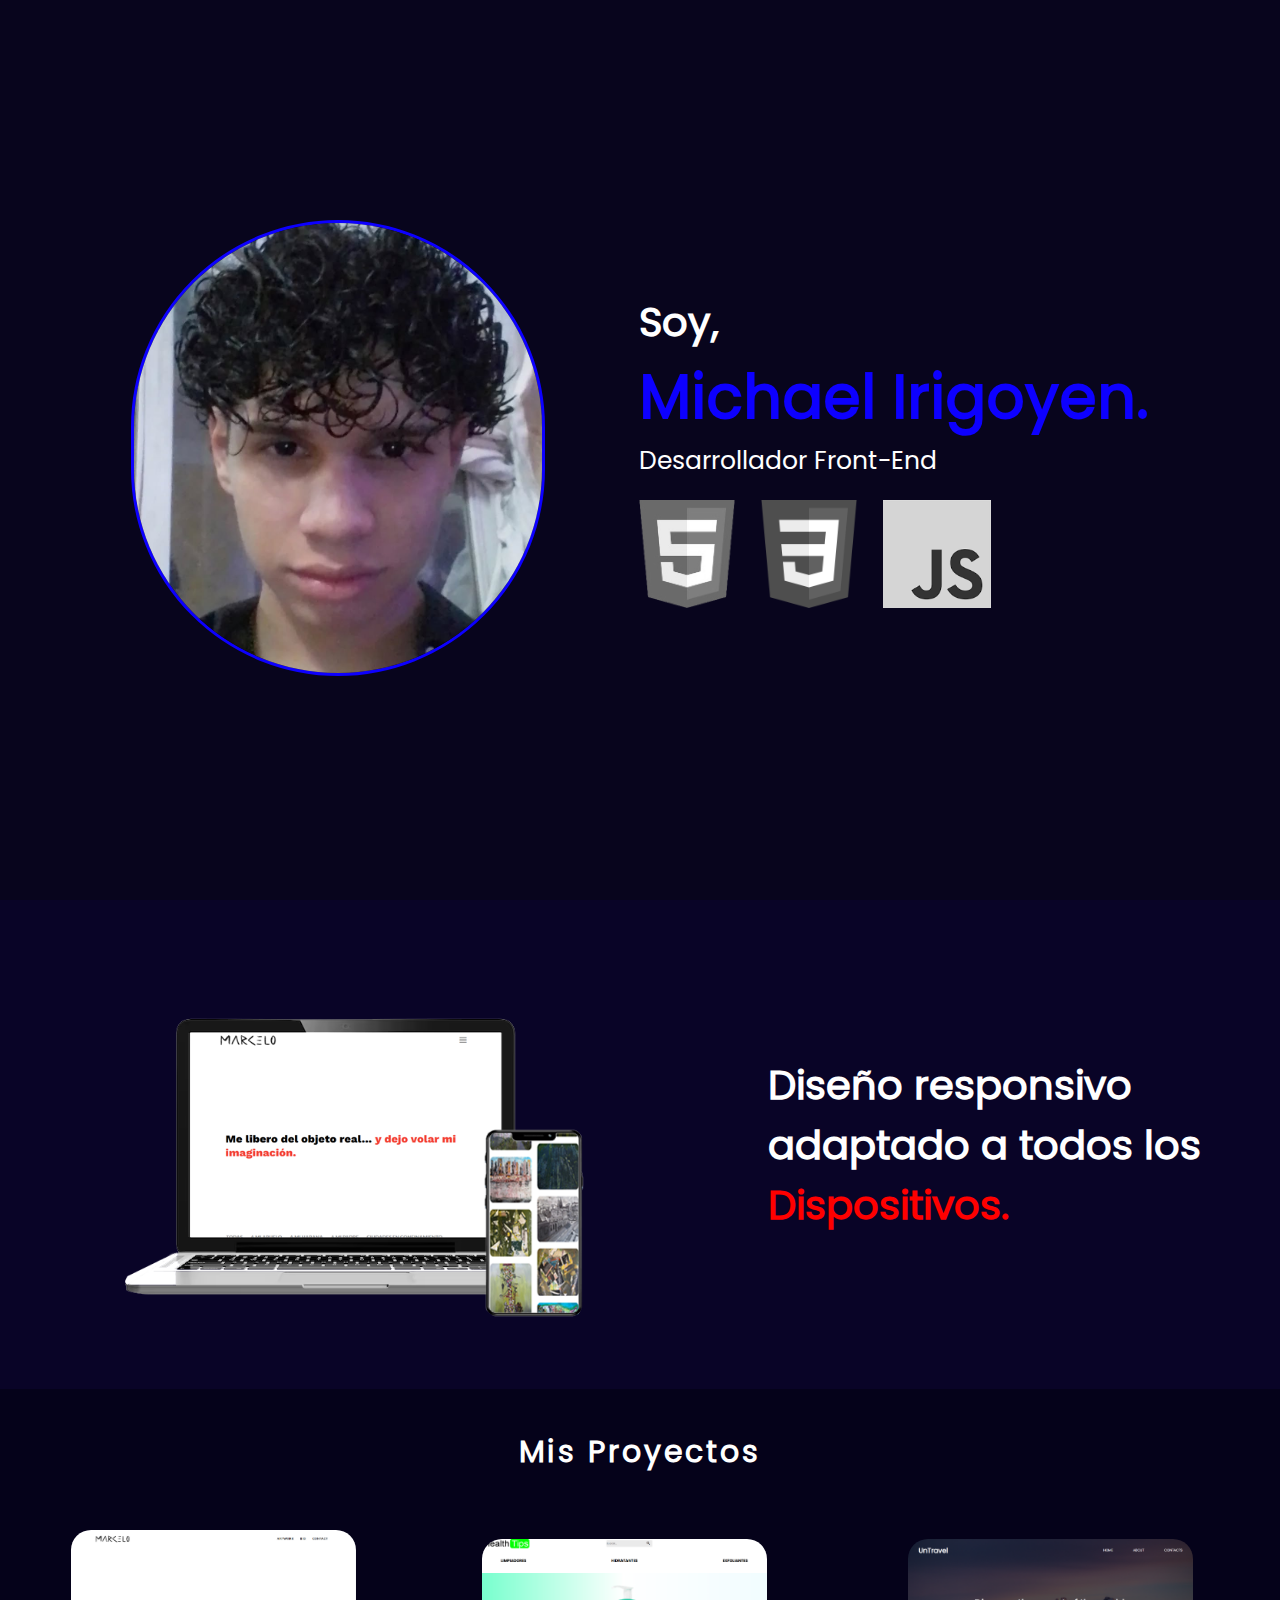
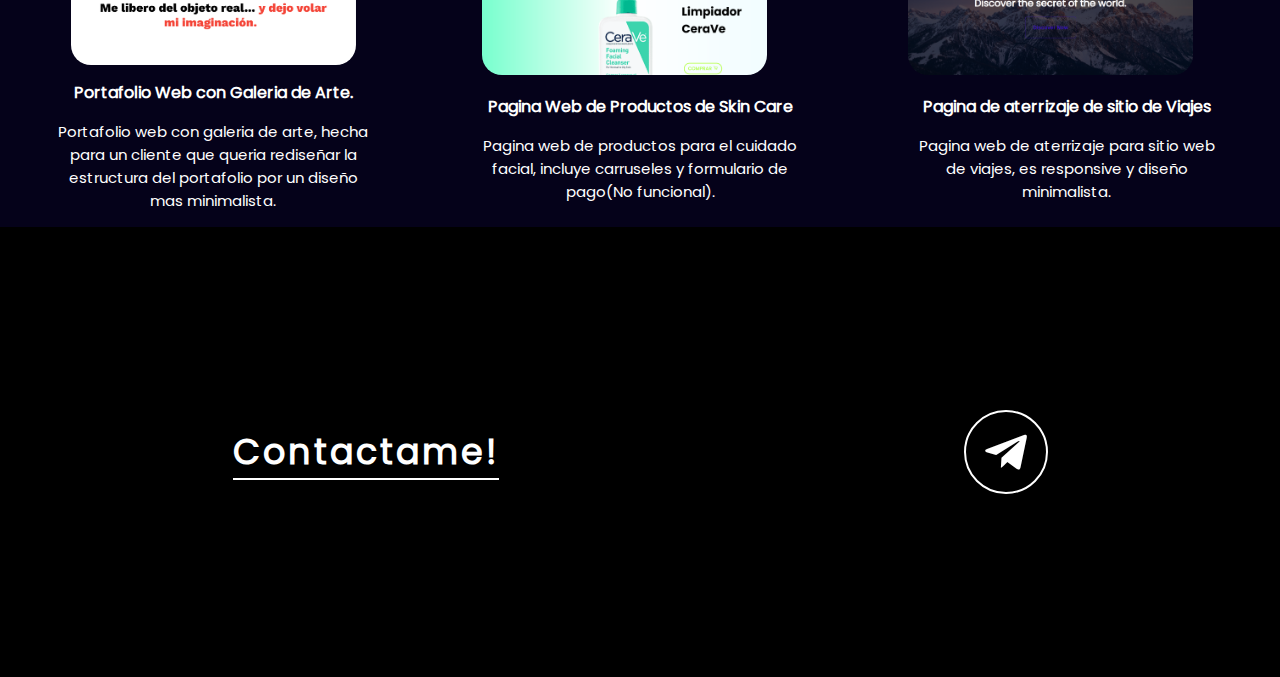
<file: index.html>
<!DOCTYPE html>
<html lang="en">
<head>
    <meta charset="UTF-8">
    <meta name="viewport" content="width=device-width, initial-scale=1.0">
    <link href='https://unpkg.com/boxicons@2.1.4/css/boxicons.min.css' rel='stylesheet'>
    <link rel="stylesheet" href="./css/style.css">
    <link rel="icon" href="logo.ico">
    <title>Michael Irigoyen | Front End Developer</title>
</head>
<body>
    <header>
        <!-- Img -->
        <div>
            <img src="./imgs/profile.png" class="imgProfile" srcset="">
        </div>
        <!-- Info -->
        <div class="InfoContainer">
            <h2 class="titleSoy">Soy,</h2><h2 class="titleName">Michael Irigoyen.</h2>
            <p class="paraDev">Desarrollador Front-End</p>
            <div class="containerLan">
                <img src="./imgs/html.png" class="html" alt="" srcset="">
                <img src="./imgs/CSS3_logo.svg.png" class="css" alt="" srcset="">
                <img src="./imgs/javascript.png" class="js" alt="" srcset="">
            </div>
        </div>
    </header>
    <main>
        <div class="containerRes">
            <img src="./imgs/responsive.png" class="pcAndPhone" alt="" srcset="">
            <div class="containerTitleRes">
                <h3 class="titleWhite titleRes">Diseño responsivo adaptado a todos los</h3><h3 class="titleRed titleRes">Dispositivos.</h3>
            </div>
        </div>

        <div class="portfolio">
            <h3 class="titleProject">Mis Proyectos</h3>
            <div class="carruselContainer">
                <div class="carruselWrapper">
                    <div class="card1">
                        <img src="./imgs/artemarcelopreview.png" class="imgArte imgPro" id="arteMar" alt="" srcset="">
                        <h4 class="titleH4">Portafolio Web con Galeria de Arte.</h4>
                        <p class="titleDesc">Portafolio web con galeria de arte, hecha para un cliente que queria rediseñar la estructura del portafolio por un diseño mas minimalista.</p>
                    </div>
                    <div class="card2">
                        <a href="./pages/Skincare-Web.html">
                        <img src="./imgs/healthtipspreview.png" class="imgHealth imgPro" alt="" srcset="">
                    </a>
                        <h4 class="titleH4">Pagina Web de Productos de Skin Care</h4>
                        <p class="titleDesc">Pagina web de productos para el cuidado facial, incluye carruseles y formulario de pago(No funcional).</p>
                    </div>
                    <div class="card3">
                        <a href="./pages/UnTravel.html">
                        <img src="./imgs/untravelpreview.png" class="imgTravel imgPro" alt="" srcset=""></a>
                        <h4 class="titleH4">Pagina de aterrizaje de sitio de Viajes</h4>
                        <p class="titleDesc">Pagina web de aterrizaje para sitio web de viajes, es responsive y diseño minimalista.</p>
                    </div>
                </div>
            </div>
        </div>
    </main>
    <footer>
        <h5 class="h5Contact">Contactame!</h5>
        <a href="https://t.me/MichaIrigoyen">
            <i class='bx bxl-telegram instagram'></i>
    </a>
    </footer>
    
    <script src="./js/app.js"></script>
</body>
</html>
</file>
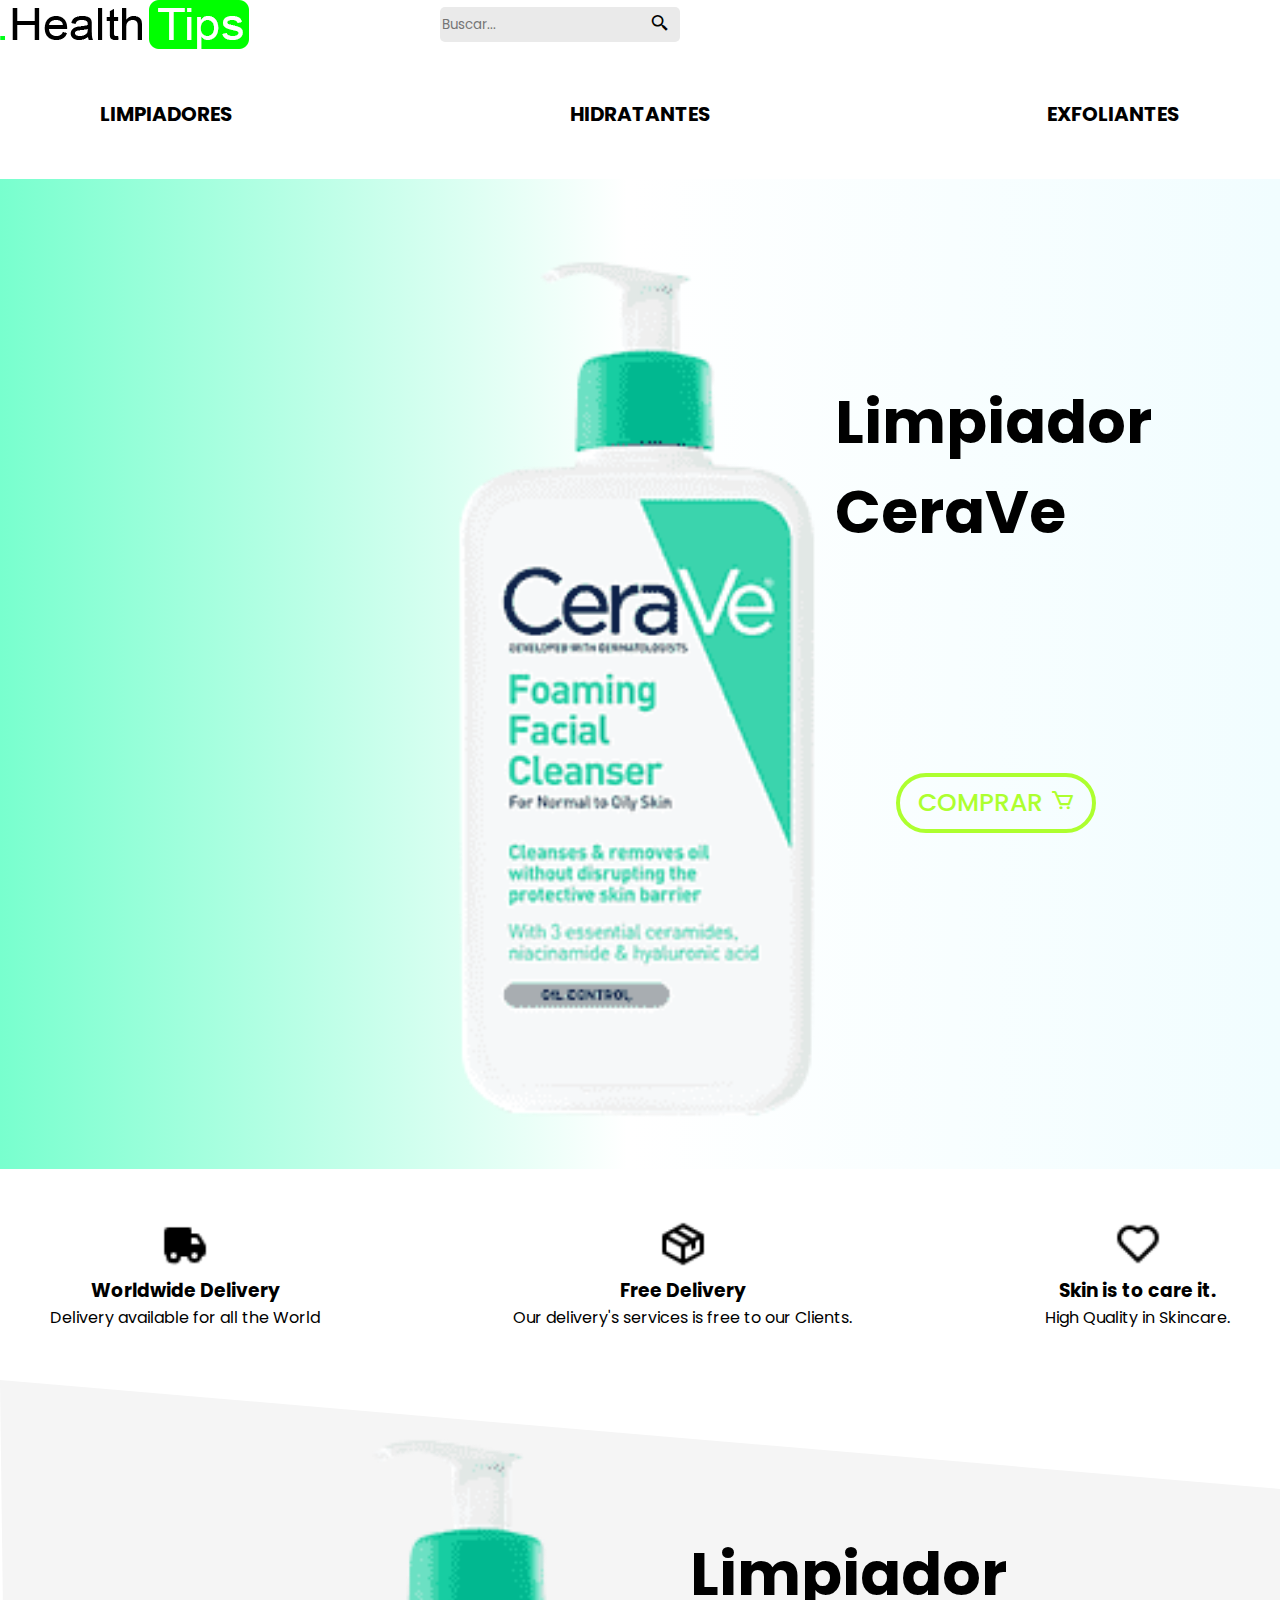
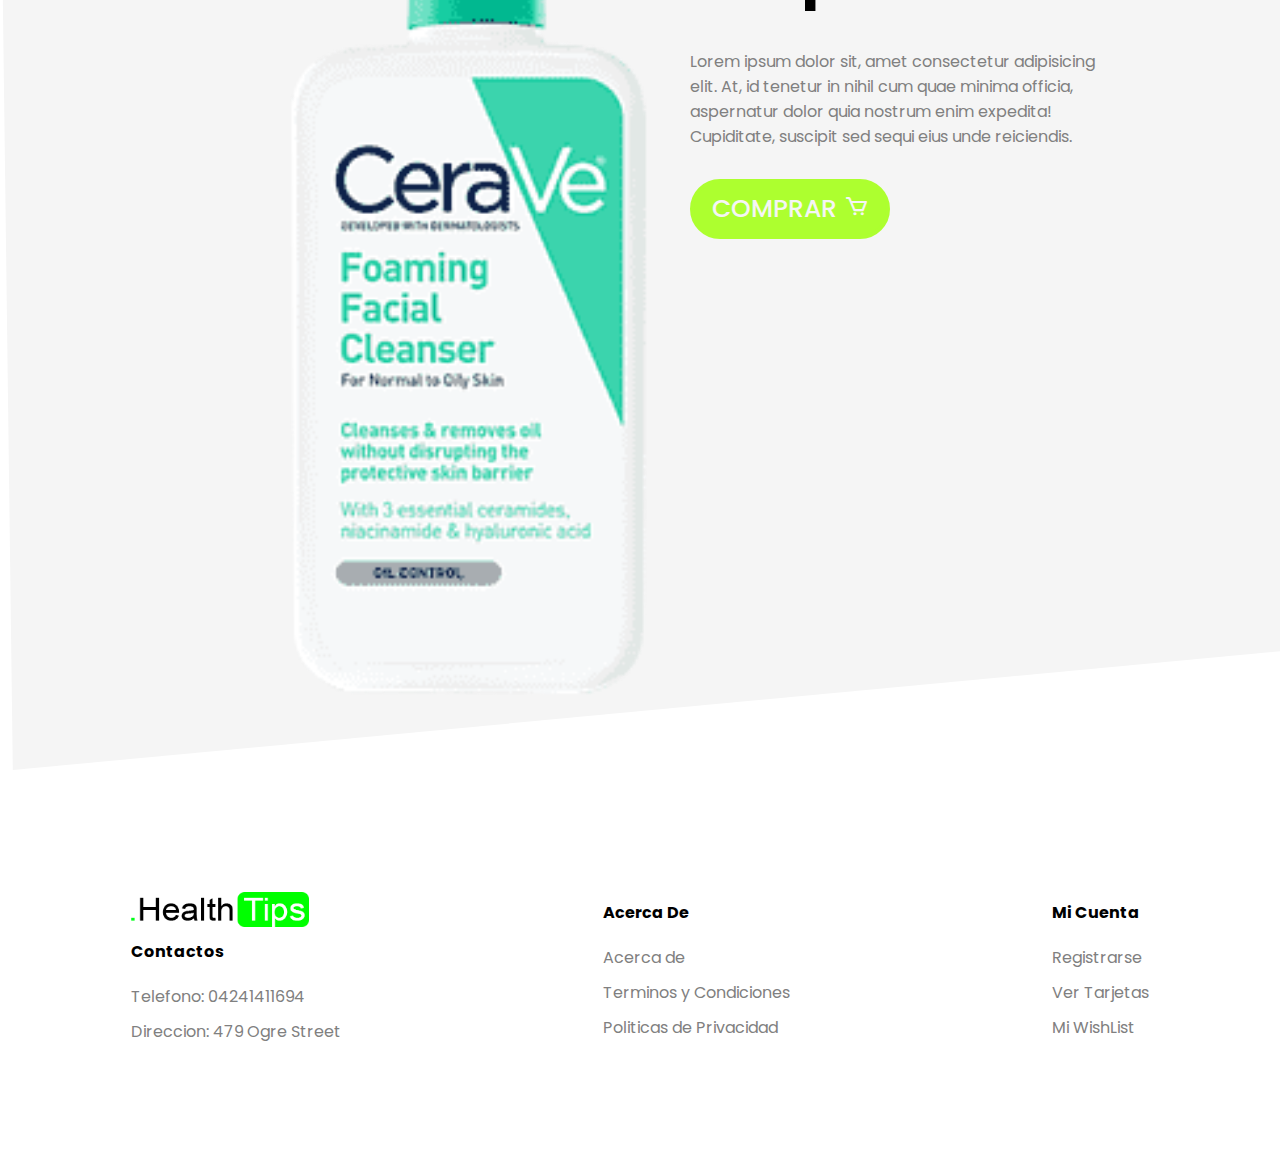
<file: pages/Skincare-Web.html>
<!DOCTYPE html>
<html lang="en">
<head>
    <meta charset="UTF-8">
    <meta name="viewport" content="width=device-width, initial-scale=1.0">
    <link href='https://unpkg.com/boxicons@2.1.4/css/boxicons.min.css' rel='stylesheet'>
    <link rel="stylesheet" href="../css/index-skincare.css">
    <title>.HealthTips|Beauty is Health</title>
</head>
<body>
    <header>
        <img src="../imgs/Logo.png" class="logo" alt="logo" srcset="">
        <div class="containerS">
            <input type="text" name="" id="" placeholder="Buscar..." class="searchBar">
            <button type="submit" class="sButton"><i class='bx bx-search-alt-2'></i></button></div>

        <nav class="navBar">
            <h3 class="navButton">Limpiadores</h3>
            <h3 class="navButton">Hidratantes</h3>
            <h3 class="navButton">Exfoliantes</h3>
            <!-- <h3 class="navButton">Acerca De</h3> -->
        </nav>
    </header>    
    <div class="carouselProducts">
            <div class="carouselWrappers">
                <div class="carouselItems">
                    <img class="cleaner" src="../imgs/limpiador.png" alt="">
                    <h1 class="carouselTitle">Limpiador <br> CeraVe</h1>
                    <a href="#products" class="buttonBuy">Comprar <i class='bx bx-cart'></i></a>
                </div>
                <div class="carouselItems">
                    <img class="hydration" src="../imgs/hidratante.png" alt="">
                    <h1 class="carouselTitle">Hidratante <br> CeraVe</h1>
                    <a href="#products" class="buttonBuy">Comprar <i class='bx bx-cart'></i></a>
                </div>
                <div class="carouselItems">
                    <img class="exfo" src="../imgs/Exfoliante.png" alt="">
                    <h1 class="carouselTitle">Exfoliante <br> CeraVe</h1>
                    <a href="#products" class="buttonBuy">Comprar <i class='bx bx-cart'></i></a>
                </div>
            </div>
    </div>

    <div class="features">

        <div>
            <img src="../imgs/truck-solid-24.png" class="imgFeatures" alt="" srcset="">
            <h3>Worldwide Delivery</h3>
            <p>Delivery available for all the World</p>
        </div>
                                                                     <!-- ZA WARUDO -->
        <div>
               <img src="../imgs/package-regular-24.png" class="imgFeatures" alt="" srcset="">
            <h3>Free Delivery</h3>
            <p>Our delivery's services is free to our Clients.</p>
        </div>
 
        <div>
            <img src="../imgs/heart-regular-24.png" class="imgFeatures" alt="" srcset="">
            <h3>Skin is to care it.</h3>
            <p>High Quality in Skincare.</p>  
        </div>

    </div>
    <div class="products" id="products">
    <img src="../imgs/limpiador.png" alt="" class="productImg">
        <div class="productsDetails">
            <h1 class="productsTitle">Limpiador</h1>
            <p class="productP">Lorem ipsum dolor sit, amet consectetur adipisicing elit. At, id tenetur in nihil cum quae minima officia, aspernatur dolor quia nostrum enim expedita! Cupiditate, suscipit sed sequi eius unde reiciendis.</p>
            <button class="buttonClients">Comprar <i class='bx bx-cart'></i></button>
        </div>
    </div>

    <div class="payment">
        <h2>Personal Information</h2>
        <label for="">Name and Surname</label>
        <input type="text" placeholder="Ryan Reinols" name="" id="" class="payInput">
        <label for="">Phone Number</label>
        <input type="text" placeholder="+1 234 5678" name="" id="" class="payInput">
        <label for="">Address</label>
        <input type="text" placeholder="Elton St 21 22-145" name="" id="" class="payInput">
        <h2>Card Information</h2>
        <div class="cardIcons">
            <img src="../imgs/visa-logo-24.png" alt="" width="40" srcset="" class="cardIcon">
            <img src="../imgs/mastercard-logo-24.png" alt="" width="40" srcset="" class="cardIcon">
        </div>
        <input type="password" name="" id="" class="payInput" placeholder="Card Number">
        <div class="cardInfo">
            <input type="text" placeholder="mm" name="" id="" class="payInput sm">
            <input type="text" placeholder="yyyy" name="" id="" class="payInput sm">
            <input type="text" placeholder="cvv" name="" id="" class="payInput sm">
        </div>
        <button class="payButton">Checkout!</button>
        <span class="close">X</span>
    </div>

    <footer>
        <div class="footerDivs">
            <img src="../imgs/Logo.png" class="imgFooter" alt="" srcset="">
            <ul>
                <li class="footerTitle">Contactos</li>
                <li class="footerList">Telefono: 04241411694</li>
                <li class="footerList">Direccion: 479 Ogre Street</li>
            </ul>
        </div>
        <div class="footerDivs">
            <ul>
                <li class="footerTitle">Acerca De</li>
                <li class="footerList">Acerca de</li>
                <li class="footerList">Terminos y Condiciones</li>
                <li class="footerList">Politicas de Privacidad</li>
            </ul>
        </div>
        <div class="footerDivs">
            <ul>
                <li class="footerTitle">Mi Cuenta</li>
                <li class="footerList">Registrarse</li>
                <li class="footerList">Ver Tarjetas</li>
                <li class="footerList">Mi WishList</li>
            </ul>
        </div>
    </footer>
    <script src="../js/app-skincare.js"></script>
</body>
</html>
</file>
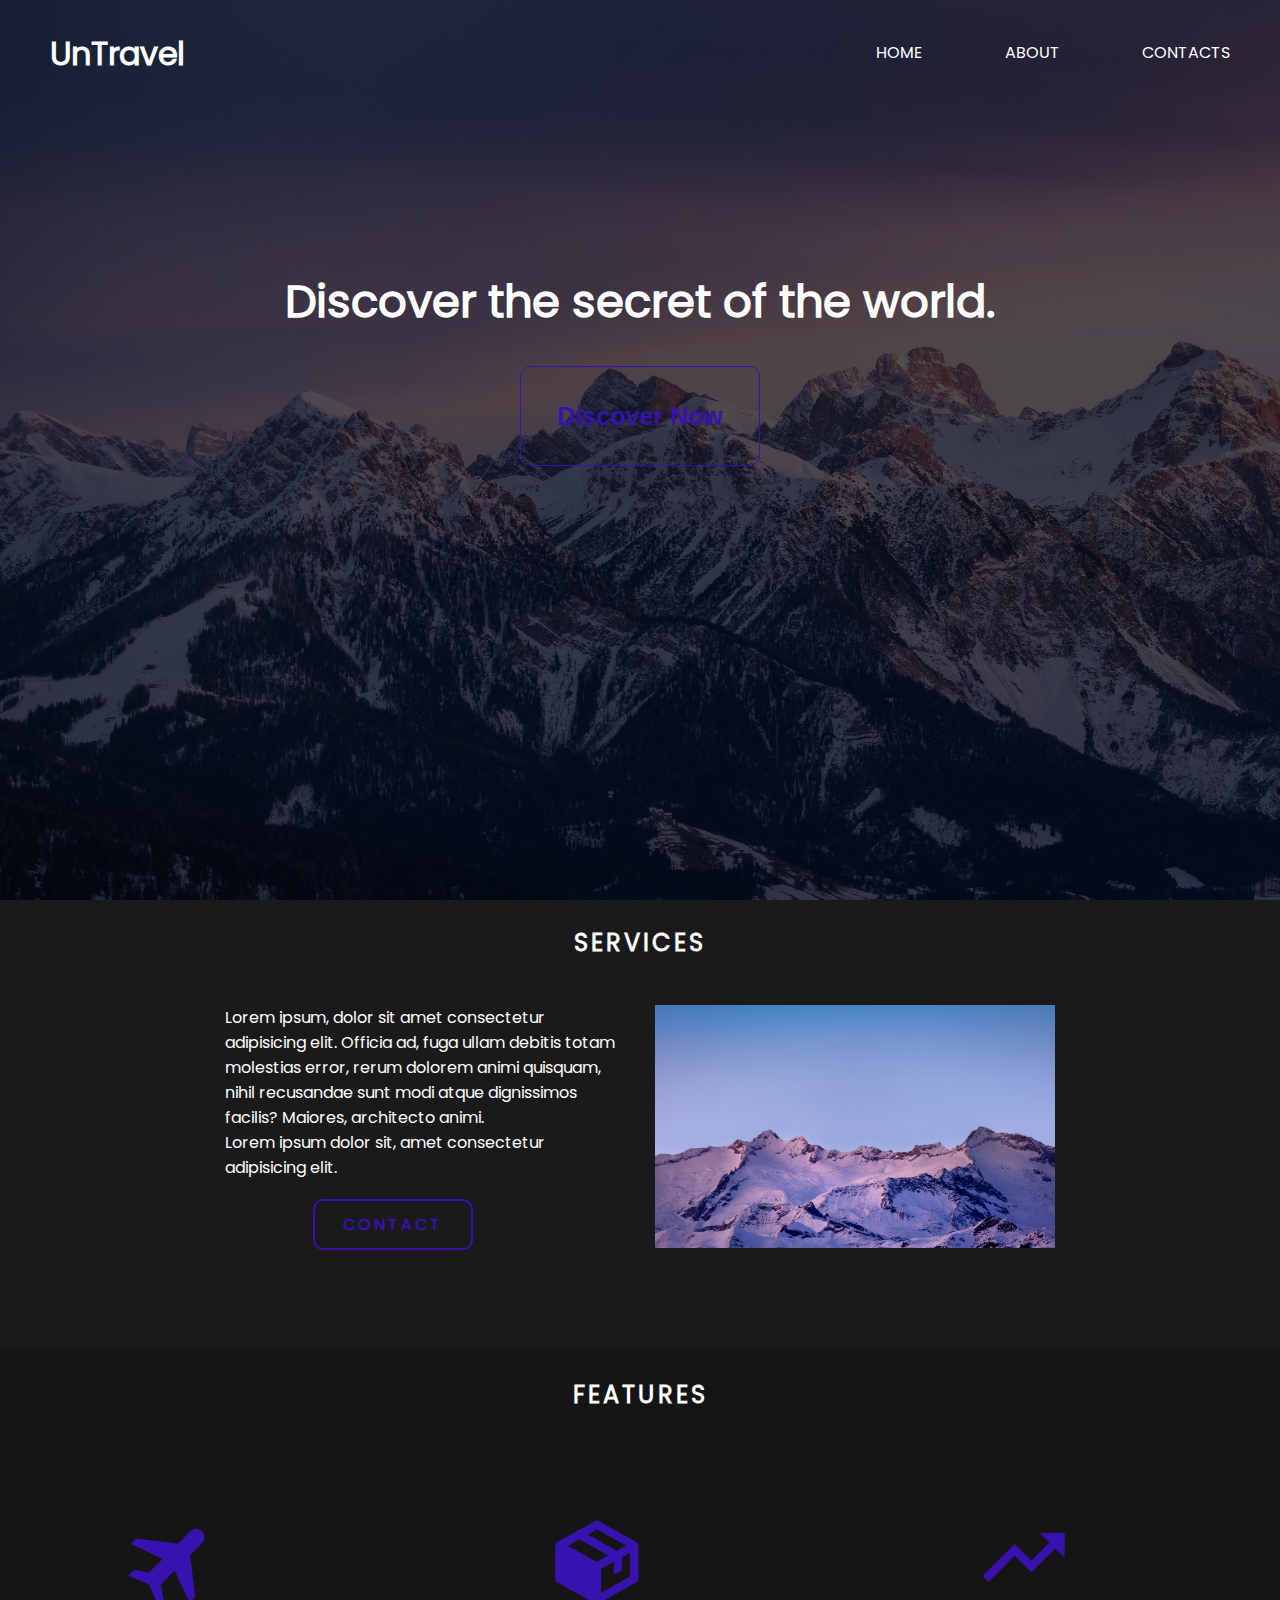
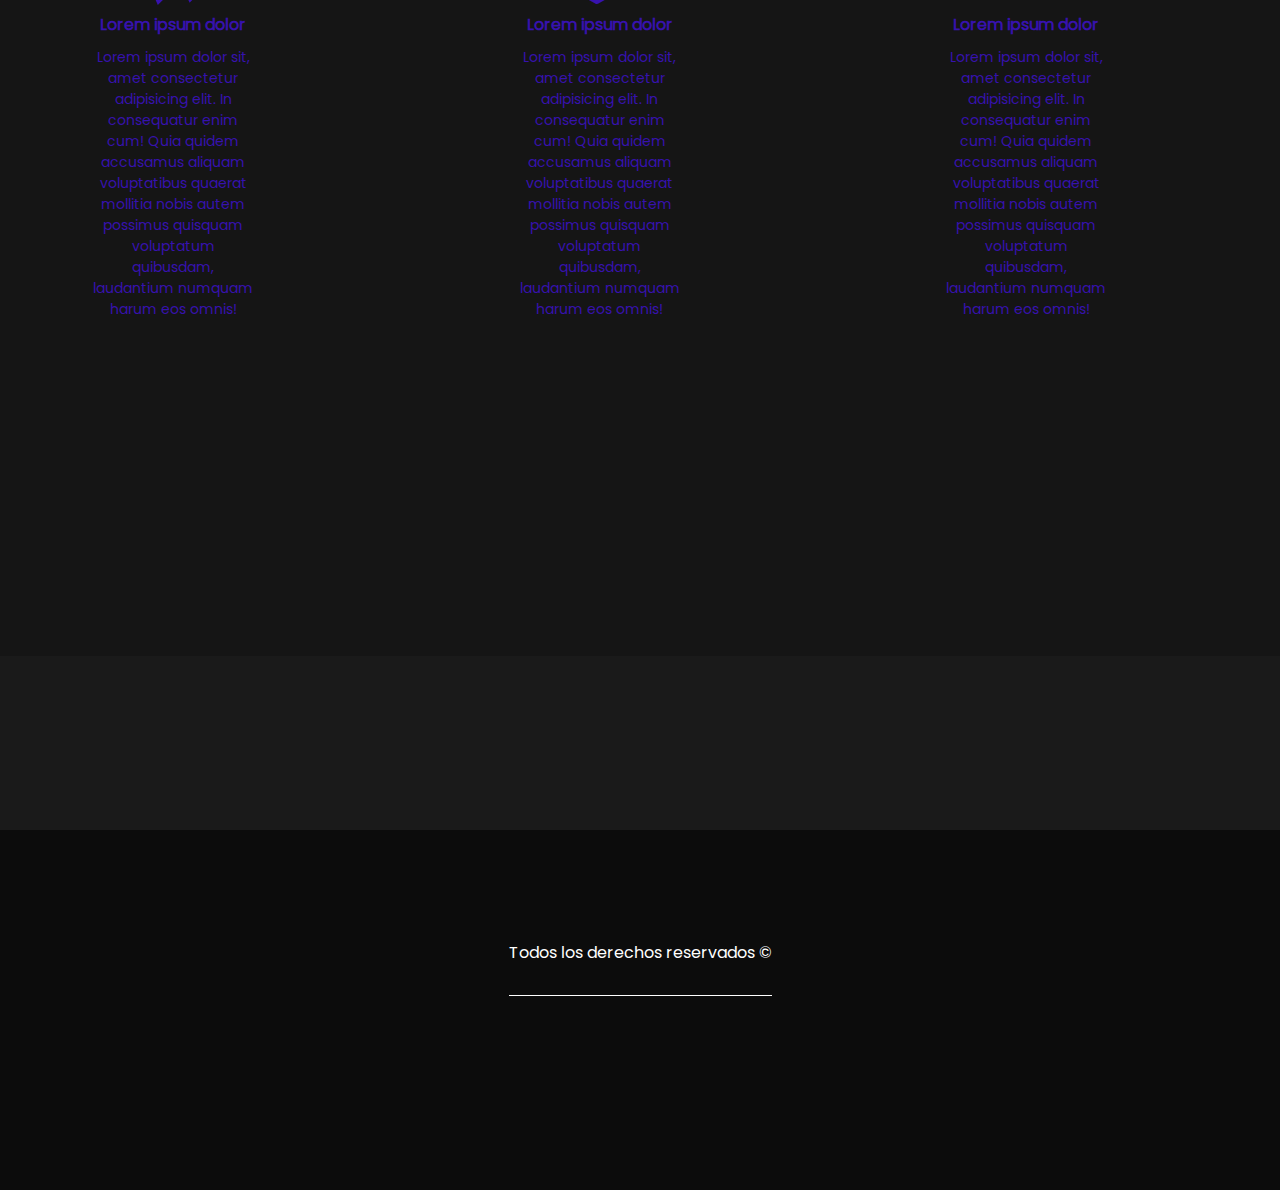
<file: pages/UnTravel.html>
<!DOCTYPE html>
<html lang="en">
<head>
    <meta charset="UTF-8">
    <meta name="viewport" content="width=device-width, initial-scale=1.0">
    <link rel="stylesheet" href="../css/style-untravel.css">
    <link href='https://unpkg.com/boxicons@2.1.4/css/boxicons.min.css' rel='stylesheet'>
    <title>Document</title>
</head>
<body>
    <div class="container">
        <header>
            <div class="nav-container">
                <h1 class="header-title">UnTravel</h1>
                <ul class="navbar" id="navBar">
                    <a href="" class="nav-link"><li>HOME</li></a>
                    <a href="" class="nav-link"><li>ABOUT</li></a>
                    <a href="" class="nav-link"><li>CONTACTS</li></a>
                </ul>
                <i class='bx bx-menu menu-h' id="open"></i>
                <i class='bx bx-x menu-x' id="close"></i>
            </div>
            <div class="header-container">
                <h3>Discover the secret of the world.</h3>
                <button class="btn-header">Discover Now</button>
            </div>
        </header>
        
        <main>
            <section class="sec-services">
                <h2 class="title-ser">SERVICES</h2>
                <div class="slider-wrapper">
                     <div class="ser-para">
                        <p>Lorem ipsum, dolor sit amet consectetur adipisicing elit. Officia ad, fuga ullam debitis totam molestias error, rerum dolorem animi quisquam, nihil recusandae sunt modi atque dignissimos facilis? Maiores, architecto animi. <br>Lorem ipsum dolor sit, amet consectetur adipisicing elit.</p>
                        <a href="#" class="ghostButton">contact</a>
                     </div>
                    
                     <div>
                        <img src="../imgs/slider1.jpg" alt="montaña-1" srcset="" class="slider-img">
                     </div>
            </div>
            </section>

            <section class="sec-features">
                <h2 class="title-fea">FEATURES</h2>
                <div class="featureWrapper">
                    <div>
                        <i class='bx bxs-plane-alt' ></i>
                        <h4 class="feature-violet">Lorem ipsum dolor</h4>
                        <p class="feature-violet featureLetters">Lorem ipsum dolor sit, amet consectetur adipisicing elit. In consequatur enim cum! Quia quidem accusamus aliquam voluptatibus quaerat mollitia nobis autem possimus quisquam voluptatum quibusdam, laudantium numquam harum eos omnis!</p>
                    </div>
                    <div>
                        <i class='bx bxs-package'></i>
                        <h4 class="feature-violet">Lorem ipsum dolor</h4>
                        <p class="feature-violet featureLetters">Lorem ipsum dolor sit, amet consectetur adipisicing elit. In consequatur enim cum! Quia quidem accusamus aliquam voluptatibus quaerat mollitia nobis autem possimus quisquam voluptatum quibusdam, laudantium numquam harum eos omnis!</p>
                    </div>
                    <div>
                        <i class='bx bx-trending-up'></i>
                        <h4 class="feature-violet">Lorem ipsum dolor</h4>
                        <p class="feature-violet featureLetters">Lorem ipsum dolor sit, amet consectetur adipisicing elit. In consequatur enim cum! Quia quidem accusamus aliquam voluptatibus quaerat mollitia nobis autem possimus quisquam voluptatum quibusdam, laudantium numquam harum eos omnis!</p>
                    </div>
                </div>
            </section>
        </main>
        
        <footer>
            <p>Todos los derechos reservados ©</p>
        </footer>
    </div>

    <script src="../js/main-untravel.js"></script>
</body>
</html>
</file>
<file: css/style.css>
/* Fonts */
@font-face {
    font-family: Poppins;
    src: url("../fonts/Poppins/Poppins-Regular.ttf");
}

/* Cambios Globales */
* {
    padding: 0;
    margin: 0;
}

/* HEADER */
header {
    display: flex;
    justify-content: center;
    align-items: center;
    gap: 100px;
    background-color: rgb(8, 5, 29);
    height: 100vh;
}

.imgProfile {
    width: 100%;
    height: 50vh;
    border-radius: 250px;
    border: 3px solid rgb(13, 0, 255);
}

.titleSoy {
    font-size: 40px;
    color: white;
    font-family: Poppins;
}

.titleName {
    font-size: 60px;
    font-family: Poppins;
    font-weight: bolder;
    color: rgb(13, 0, 255);
}

.paraDev {
    font-size: 25px;
    color: white;
    font-family: Poppins;
}

.containerLan {
    display: flex;
    gap: 20px;
    padding-top: 20px;
}

.css {
    height: 12vh;
    filter: grayscale(200);
    transition: all 200ms ease-in;
}

.css:hover {
    cursor: pointer;
    filter: grayscale(0);
}

.html {
    height: 12vh;    
    filter: grayscale(200);
    transition: all 200ms ease-in;
}

.html:hover {
    cursor: pointer;
    filter: grayscale(0);
}

.js {
    height: 12vh;
    filter: grayscale(200);
    transition: all 200ms ease-in;
}

.js:hover {
    cursor: pointer;
    filter: grayscale(0);
}

/* Responsive */
.containerRes {
    background-color:  rgb(9, 4, 39);
    display: flex;
    justify-content: space-around;
    align-items: center;
}

.titleWhite {
    color: white;
    font-family: Poppins;
    font-size: 40px;
    animation: appear 10s linear;
    animation-timeline: view();
    animation-range: entry -10%;
}

.titleRed {
    color: rgb(255, 0, 0);
    font-family: Poppins;
    font-size: 40px;
    animation: appear 10s linear;
    animation-timeline: view();
    animation-range: entry -10%;
}

.pcAndPhone {
    width: 60%;
    animation: appear 5s linear;
    animation-timeline: view();
    animation-range: entry -15%;
}

.containerTitleRes {

}

/* Mis Proyectos */
.portfolio {
    background-color:  rgb(5, 2, 26);
}

.carruselWrapper {
    display: flex;
    flex-direction: row;
    justify-content: center;
    align-items: center;
    animation: appearY 10s linear;
    animation-timeline: view();
    animation-range: entry -10%;
}

.titleProject {
    color: white;
    font-family: Poppins;
    font-size: 30px;
    letter-spacing: 3px;
    text-align: center;
    padding: 40px 0 40px 0;
}

.card1, .card2, .card3 {
    width: 30%;
    padding: 15px 15px 15px 15px;
    display: flex;
    flex-direction: column;
    justify-content: space-between;
    align-items: center;
    margin: 0 40px 0 40px;
    border-radius: 20px;
    transition: all 200ms ease-in;
}

.imgPro {
    width: 90%;
    border-radius: 20px;
}

.titleH4 {
    color: white;
    font-family: Poppins;
    padding: 15px 0 15px 0;
    transition: all 200ms ease-in;
}

.titleDesc {
    color: white;
    font-family: Poppins;
    font-size: 15px;
    text-align: center; 
    transition: all 200ms ease-in;
}

.titleDesc:hover, .titleH4:hover {
    color: rgb(173, 221, 115);
}

.card1:hover, .card2:hover, .card3:hover {
    cursor: pointer;
    background-color: rgb(23, 12, 237);
    transform: scale(1.09);
}

/* FOOTER */
footer {
    background-color: black;
    display: flex;
    justify-content: space-around;
    align-items: center;
    height: 50vh;

}

.h5Contact {
    color: white;
    font-family: Poppins;
    font-size: 35px;
    letter-spacing: 3px;
    border-bottom: 2px white solid;
}

.instagram {
    color: white;
    font-size: 50px;
    border: 2px white solid;
    border-radius: 50px;
    padding: 15px;
    transition: all 200ms ease-in;
}

.instagram:hover {
    background-color: rgb(255, 255, 255);
    color: black;
}

/* Observer */
@keyframes appear {
    from{
        opacity: 0;
        transform: translateX(-100px);
    }
    to{
        opacity: 1;
        transform: translateX(0px);
    }
}

@keyframes appearY {
    from{
        opacity: 0;
        transform: translateY(-100px);
    }
    to{
        opacity: 1;
        transform: translateY(0px);
    }
}

/* Responsive */

@media screen and (max-width:500px) {
    header {
        display: flex;
        flex-direction: column;
        justify-content: flex-start;
        align-items: center;
        height: 150vh;
        width: 100%;
    }

    .titleSoy, .titleName {
        text-align: center;
    }
    
    .paraDev {
        text-align: center;
        margin-top: 20px;
    }

    .containerLan {
        justify-content: center;
        width: 100%;
        
    }
    
    .containerRes {
        height: 120vh;
        flex-direction: column;
        width: 100%;
    }
    
    .pcAndPhone {
        width: 100%;
    }

    .titleRes {
        text-align: center;
    }

    .portfolio {
        height: 180vh;
    }

    .carruselWrapper {
        flex-direction: column;
    }

    .card1, .card2, .card3 {
        width: 80%;
    }

     .imgProfile {
        width: 100%;
        height: 80% !important;
        margin-top: 50px;
    } 

    header > div:nth-child(1) {
        height: 40%;
    }

}

@media screen and (max-width:800px) {

    header {
        width: 100%;
    }

     .imgProfile {
        width: 100%;
        height: 70%;
    } 

    .InfoContainer {
        width: 100%;
    }
}
</file>
<file: css/index-skincare.css>
/* Fonts  */
@import url('https://fonts.googleapis.com/css2?family=Poppins:ital,wght@0,100;0,200;0,300;0,400;0,500;0,600;0,700;0,800;0,900;1,100;1,200;1,300;1,400;1,500;1,600;1,700;1,800;1,900&display=swap');

/* Global Changes */
* {
    margin: 0;
    padding: 0;
    box-sizing: border-box;
    font-family: Poppins, sans-serif;
    scroll-behavior: smooth;
    
}

/* Styles */


/* Header */

header {
    display: flex;
    flex-direction: row;
    align-items: center;
    justify-content: space-between;
    flex-wrap: wrap;
}

.logo {
    /* padding-left: 200px; */
}

.containerS {
    padding-right: 600px;
}

.searchBar {
    width: 200px;
    height: 35px;
    border-radius: 5px 0 0 5px;
    border-color: transparent;
    background-color:  rgb(234, 234, 234);
}

.sButton {
    width: 40px;
    font-size: 20px;
    border-radius: 0px 5px 5px 0px;
    background-color:rgb(234, 234, 234);
    border-color: transparent;
}

.containerS {
    display: flex;
}

.navBar {
    display: flex;
    align-items: center;
    justify-content: space-between;
    flex-wrap: wrap;
    width: 100%;
    padding: 50px 100px;
    text-transform: uppercase;
}

.navButton {
    color: black;
    text-decoration: none;
    font-size: 20px;
    cursor: pointer;
    transition: all 150ms ease-in-out;
}

.navButton:hover {
    color: greenyellow;
}

.cleaner {
    height: 105vh;
}

.hydration {
    height: 105vh;
}

.exfo {
    height: 110vh;
}

/* Slider/Carousel */
.carouselProducts {
    overflow: hidden;
    
}

.carouselWrappers {
    display: flex;
    width: 500vw;
    transition: all 200ms ease-in-out;
    

}

.carouselItems {
    width: 100vw;
    display: flex;
    justify-content: center;
    align-items: center;
    position: relative;
    background: rgb(120,255,206);
    background: linear-gradient(90deg, rgba(120,255,206,1) 0%, rgba(179,254,230,0) 49%, rgba(241,253,255,1) 100%);
}

.carouselTitle {
    position: absolute;
    top: 20%;
    right: 10%;
    font-size: 60px;
}

.buttonBuy {
    width: 200px;
    height: 60px;
    font-size: 25px;
    text-transform: uppercase;
    color: greenyellow;
    font-weight: 500;
    border-radius: 30px;
    border: 4px greenyellow solid;
    background-color: transparent;
    transition: all 100ms ease-in-out;
    position: absolute;
    top: 60%;
    left: 70%;
    text-decoration: none;
    text-align: center;
    padding-top: 7px;
}

.buttonBuy:hover {
    background-color: greenyellow;
    color: white;
}
.carouselBG {
}

/* Features */

.features {
    display: flex;
    align-items: center;
    justify-content: space-between;
    flex-direction: row;
    flex-wrap: wrap;
    text-align: center;
    padding: 50px 50px;
}

.imgFeatures {
    height: 50px;
}

/* Products */

.products {
    height: 110vh;
    background-color: whitesmoke;
    clip-path: polygon(0 0, 100% 11%, 100% 88%, 1% 100%);
    position: relative;
}

.productsDetails {
    position: absolute;
    top: 10%;
    right: 10%;
    width: 40%;
    padding: 50px;
}

.productImg {
    height: 105vh;
}

.buttonClients {
    width: 200px;
    height: 60px;
    font-size: 25px;
    text-transform: uppercase;
    color: whitesmoke;
    font-weight: 500;
    border-radius: 30px;
    border: 4px greenyellow solid;
    background-color: greenyellow;
}

.buttonClients:hover {
    background-color: transparent;
    color: greenyellow;
}

.productsTitle {
    font-size: 60px;
    margin-bottom: 30px;
}

.productP {
    margin-bottom: 30px;
    color: gray;
}

/* Payment */

.payment {
    position: absolute;
    width: 500px;
    background-color: white;
    height: 550px;
    display: none;
    flex-direction: column;
    top: 180%;
    right: 30%;
    padding: 30px 50px;
    -webkit-box-shadow: 0px 0px 11px 0px rgba(0,0,0,0.75);
    -moz-box-shadow: 0px 0px 11px 0px rgba(0,0,0,0.75);
    box-shadow: 0px 0px 11px 0px rgba(0,0,0,0.75);
    transition: all 200ms ease-in-out;

}

.payInput {
    padding: 10px;
    margin: 10px 0;
    border: none;
    border-bottom: 1px black solid;
}

.cardIcons {
    display: flex;
}

.cardIcon {
    margin-right: 10px;
}

.cardInfo {
    display: flex;
    justify-content: space-between;
}

.sm {
    width: 30%;
}

.payButton {
    position: absolute;
    height: 40px;
    bottom: -7%;
    left: 0;
    width: 100%;
    background-color: rgb(21, 159, 21);
    color: white;
    border: none;
    -webkit-box-shadow: 0px 0px 4px 0px rgba(0,0,0,0.75);
-moz-box-shadow: 0px 0px 4px 0px rgba(0,0,0,0.75);
box-shadow: 0px 0px 4px 0px rgba(0,0,0,0.75);
}

.payButton:hover {
    cursor: pointer;
}

.close {
    position: absolute;
    top: 4%;
    right: 3%;
    padding: 2px 5px;
    /* border-left: 1px black solid; */
    /* padding-left: 5px; */
    transition: all 100ms ease-in-out;
}

.close:hover {
    background-color: black;
    color: white;
}

/* Footer */

footer {
    display: flex;
    justify-content: space-around;
    align-items: center;
    height: 400px;
}

.footerDivs ul > li {
    padding: 5px 0;
    list-style: none;
}

.footerList {
    color: gray; 
}

.footerTitle {
    font-weight: bold;
    margin-bottom: 10px;
    
}

.imgFooter {
    height: 35px;
}

/* Media Query */

@media only screen and (max-width:550px) {
    
    footer {
        flex-direction: column;
        justify-content: flex-start;
        align-items: flex-start;
        padding-left: 100px;
    }

    header {
        justify-content: center;
        align-items: center;
    }

    .containerS {
        padding: 30px 0;
    }

    .navBar {
        justify-content: center;
        align-items: center;
    }
    .navButton {
        padding: 20px 10px;
    }

    .carouselTitle {
        position: absolute;
        top: 0%;
        right: 44%;
        font-size: 50px;
    }

    .buttonBuy {
        position: absolute;
        top: 75%;
        left: 50%;
    }

    .features {
        justify-content: center;
    }

    .features div {
        padding: 30px 0;
    }

    .productsTitle {
        font-size: 40px;
        position: absolute;
        top: -20%;
        right: 110%;
    }

    .productP {
        font-size: 10px;
        position: absolute;
        top: 65%;
        right: 350px;
    }
    .buttonClients {
        position: absolute;
        top: 400%;
        left: 10%;
    }

    .payment {
        position: absolute;
        width: 400px;
        background-color: white;
        height: 550px;
        display: none;
        flex-direction: column;
        top: 300%;
        right: 7%;
        padding: 30px 50px;
        -webkit-box-shadow: 0px 0px 11px 0px rgba(0,0,0,0.75);
        -moz-box-shadow: 0px 0px 11px 0px rgba(0,0,0,0.75);
        box-shadow: 0px 0px 11px 0px rgba(0,0,0,0.75);
        transition: all 200ms ease-in-out;
    
    }

    /* .carouselWrappers{
        width: 510vw;
    }

    .carouselItems {
        width: 100vw;
    } */

    .carouselProducts {
        overflow: hidden;
        
    }
    
}
</file>
<file: css/style-untravel.css>
/* fonts */
@font-face {
    font-family: Poppins;
    src: url("../fonts/Poppins/Poppins-Regular.ttf");
}


* {
    margin: 0;
    padding: 0;
    box-sizing: border-box;
}

.container {
    display: grid;
    grid-template-columns: 1fr 1fr 1fr 1fr 1fr;
    grid-template-rows: auto;
    grid-template-areas:
     " header header header header header"
     "main main main main main"
    "footer footer footer footer footer";
}

/* Header */

header {
    height: 100vh;
    grid-area: header;
    background: linear-gradient(rgba(5, 7, 12, 0.70) , rgba(5, 7, 12, 0.70) ) ,url("../imgs/hero.jpg");
    background-size: cover;
    background-repeat: no-repeat;
}

.nav-container {
    display: flex;
    flex-direction: row;
    justify-content: space-between;
    align-items: flex-start;
    padding: 30px 50px 0 50px ;
}

ul {
    display: flex;
    flex-direction: row;
    justify-content: space-between;
    align-items: center;
    list-style: none;
    width: 30%;
    padding-top: 10px;
    text-decoration: none;
}

.header-container {
    display: flex;
    flex-direction: column;
    justify-content: center;
    align-items: center;
    padding-top: 190px;
}

.nav-link {
    text-decoration: none;
    color: white;
    font-family: Poppins;
    transition: all 100ms ease-out;
}

.header-title {
    color: white;
    font-family: Poppins;
    font-weight: bold;
}

h3 {
    color: white;
    font-family: Poppins;
    font-size: 45px;
    padding-bottom: 30px;
}

/* Boton */
.btn-header {
    width: 240px;
    height: 100px;
    font-size: 25px;
    font-weight: bolder;
    background-color: transparent;
    color: rgb(55, 18, 174);
    border: 1px solid rgb(55, 18, 174);
    border-radius: 10px;
    transition: all 100ms ease-out;
}

.btn-header:hover {
    background-color: rgb(55, 18, 174);
    color: white;
}

.nav-link:hover {
    color: rgb(55, 18, 174);
}

/* Main */
main {
    height: 170vh;
    grid-area: main;
    background-color: rgb(26, 26, 26);
    display: flex;
    flex-direction: column;
    /* justify-content: center; */
    align-items: center;
}

.title-ser {
    font-family: Poppins;
    color: white;
    padding-top: 25px;
    text-align: center;
    padding-bottom: 45px;
    letter-spacing: 3px;
}

.title-fea {
    font-family: Poppins;
    color: white;
    text-align: center;
    padding-top: 30px;
    letter-spacing: 3px;
    
}

/* SERVICES */

.sec-services {
    margin-bottom: 40px;
}

.slider-img{
    width: 100%;
}

.slider-wrapper {
    display: grid;
    grid-template-columns: 400px;
    grid-template-columns: 400px 400px;
    grid-gap: 30px;
}
.ser-para {
    width: 100%;
    color: white;
    font-family: Poppins;
}

.ghostButton {
    text-decoration: none;
    text-transform: uppercase;
    color: rgb(55, 18, 174);
    border: 2px solid rgb(55, 18, 174);
    border-radius: 10px;
    font-weight: bold;
    letter-spacing: 3px;
    padding: 12px 28px 12px 28px;
    position: relative;
    top: 13%;
    left: 22%;
    transition: 100ms all ease-in;
}

.ghostButton:hover {
    color: rgb(26, 26, 26);
    background-color:  rgb(55, 18, 174);
}


/* Features */
.sec-features {
    margin-top: 55px;
    background-color: rgb(21, 21, 21);
    width: 100%;
    height: 101vh;
}

.featureWrapper {
    display: flex;
    flex-direction: row;
    justify-content: center;
    align-items: center;
    padding-top: 100px;
}

i {
    font-size: 100px;
    color:  rgb(55, 18, 174);
    padding-left: 120px;
    flex-wrap: wrap;
    
}

.feature-violet {
    color:  rgb(55, 18, 174);
    width: 60%;
    text-align: center;
    padding-left: 90px;
    flex-wrap: wrap;
    font-family: Poppins;
}

.featureLetters {
    font-size: 14px;
    padding-top: 10px;
}

/* Footer */
footer {
    height: 40vh;
    grid-area: footer;
    background-color: rgb(12, 12, 12);
    display: flex;
    flex-direction: column;
    text-align: center;
    align-items: center;

}

footer > p {
    color: white;
    font-family: Poppins;
    padding-top: 110px;
    border-bottom: 1px white solid;
    padding-bottom: 30px;
}

/* Menu Hambuerguesa */
.menu-h {
    display: none !important;
    color: white;
    font-size: 50px;
}

.menu-x {
    display: none !important;
    color: white;
    font-size: 50px;
    z-index: 100;
    position: fixed;
    right: 5%;
}

.navbar {
    transition: all 100ms ease-out;
}

/* Media Qureys */

@media screen and (max-width:1120px) {
    .navbar {
        visibility: hidden;
        opacity: 0;
        transition: all 100ms ease-out;
    }

    .menu-h {
        display: block !important;
        transition: all 100ms ease-out;
        cursor: pointer;
        z-index: 100;
    }

    .menu-x:hover{
        color:rgb(55, 18, 174);
        cursor: pointer;
    }

    .menu-h.invisible {
        display: none !important;
    }

    .menu-h:hover {
        color:rgb(55, 18, 174);
        cursor: pointer;
    }

    .menu-x.visible {
        display: block !important;

    }

    .navbar.display {
        visibility: visible;
        opacity: 1;
    }

    .navbar {
        display: flex;
        flex-direction: column;
        justify-content: center;
        align-items: flex-end;
        position: fixed;
        top: 0%;
        right: 0%;
        gap: 50px;
        background-color:  rgb(12, 12, 12);
        width: 25%;
        height: 100%;
        z-index: 1;
        padding-right: 60px;
    }
    
}
</file>
